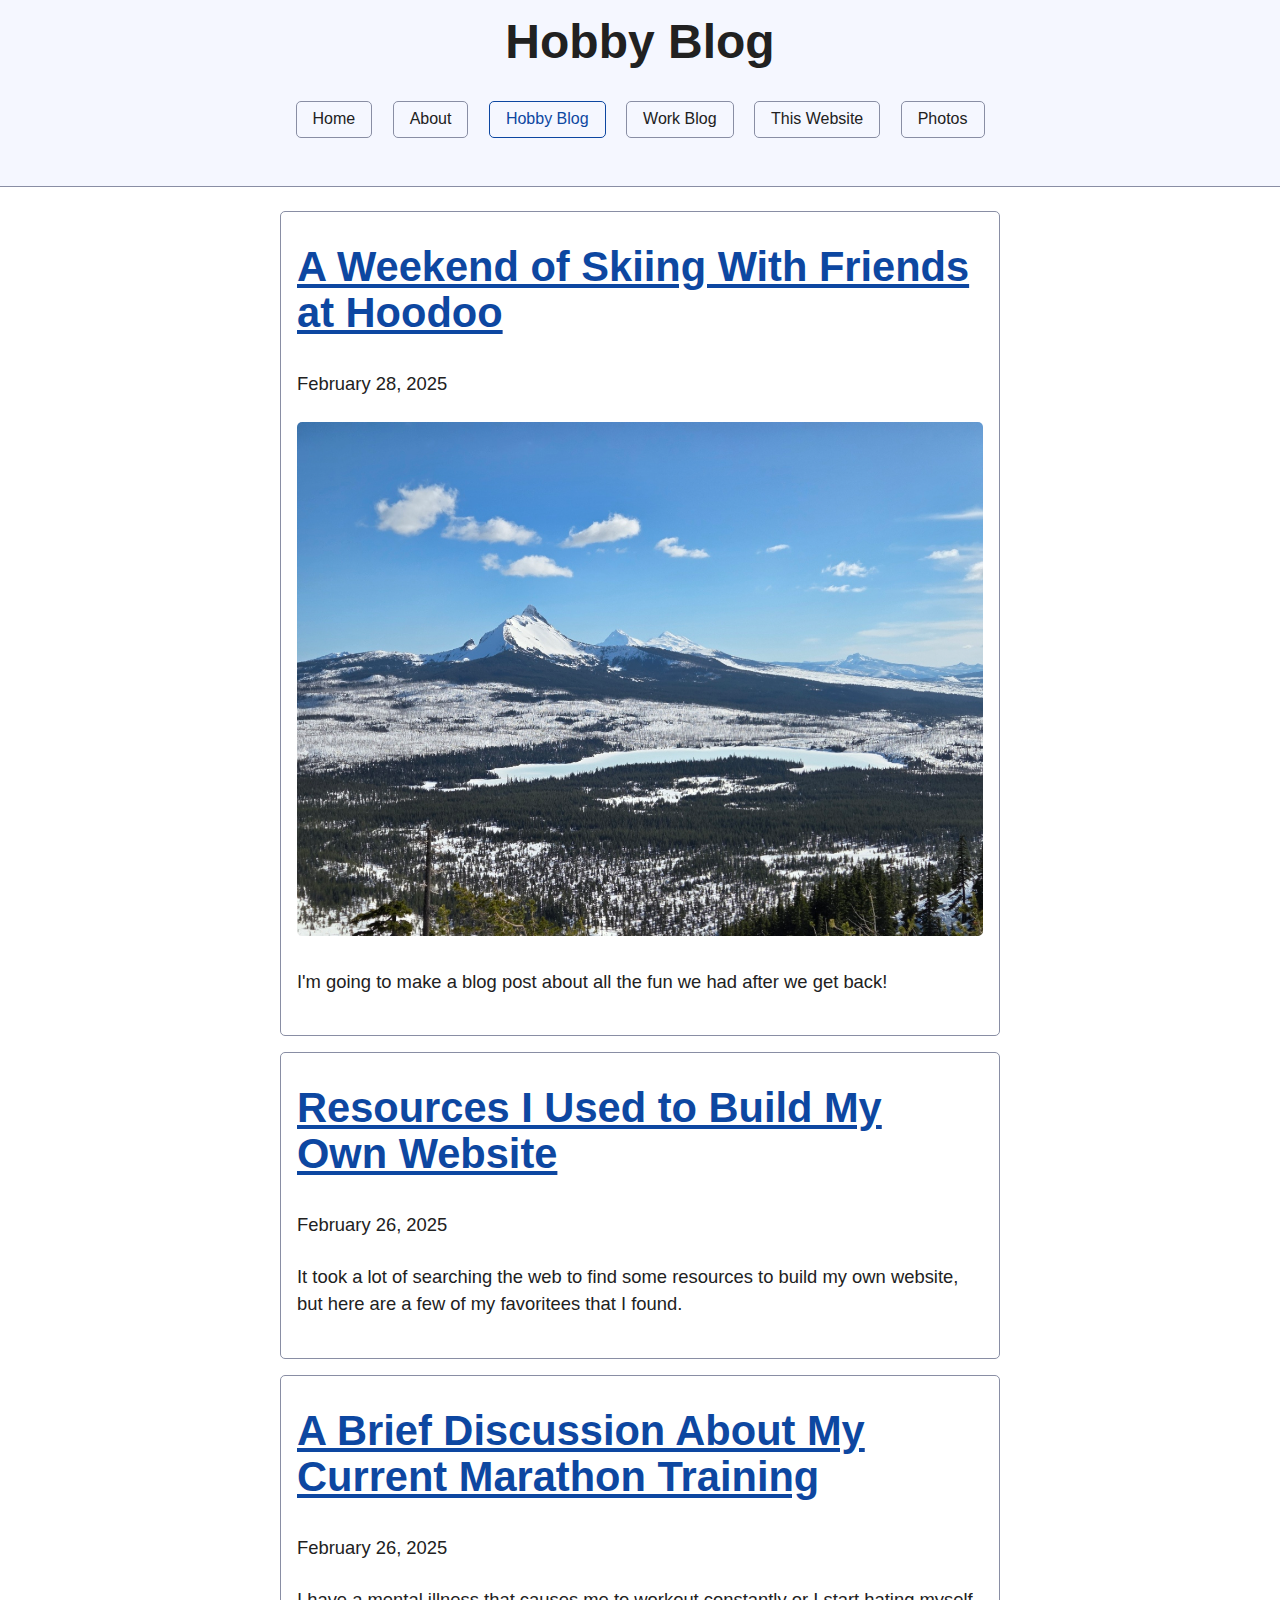
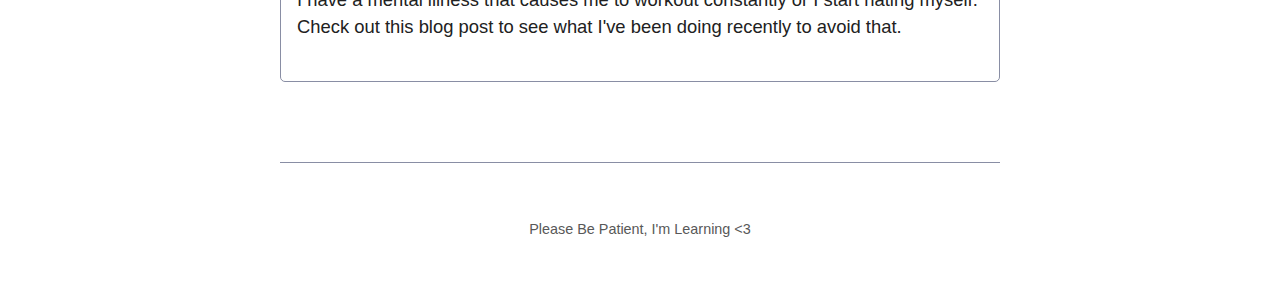
<file: blog/index.html>
<!DOCTYPE html>
<html>
<head>
	<meta charset='utf-8'>
	<meta name="viewport" content="width=device-width, initial-scale=1.0">
	<title>Blog-Max Price's Very Own Website</title>
	<link rel='stylesheet' href='../css/simple.css'>
</head>
<body>
	<header>
		<h1>Hobby Blog</h1>
		<nav>
			<a href='../index.html'>Home</a>
			<a href="../about.html"> About</a>
			<a href='index.html' aria-current='true'>Hobby Blog</a>
			<a href='../work_blog/index.html'>Work Blog</a>
			<a href="../project.html"> This Website</a>			
			<a href="../photos.html"> Photos</a>
		</nav>	
	</header>
	<main>
		<article>
			<h2>
				<a href="20250226_whiskey.html">A Weekend of Skiing With Friends at Hoodoo</a>
			</h2>
			<p><time datetime="2025-02-28"> February 28, 2025</time></p>
			<img src=../images/hoodoo.jpg loading='lazy' alt="A picture of the mountains">
			<p>I'm going to make a blog post about all the fun we had after we get back!</p>
		</article>
		<article>
			<h2>
				<a href="20250226_resources.html">Resources I Used to Build My Own Website</a>
			</h2>
			<p><time datetime="2025-02-26"> February 26, 2025</time></p>
			<p>It took a lot of searching the web to find some resources to build my own website, but here are a few of my favoritees that I found.</p>
		</article>
		<article>
			<h2>
				<a href="20250226_marathon.html">A Brief Discussion About My Current Marathon Training</a>
			</h2>
			<p><time datetime="2025-02-26"> February 26, 2025</time></p>
			<p>I have a mental illness that causes me to workout constantly or I start hating myself. Check out this blog post to see what I've been doing recently to avoid that. </p>
		</article>
	</main>
	<footer>
		<p>Please Be Patient, I'm Learning <3</p>
	</footer>
</body>	
</html>
</file>
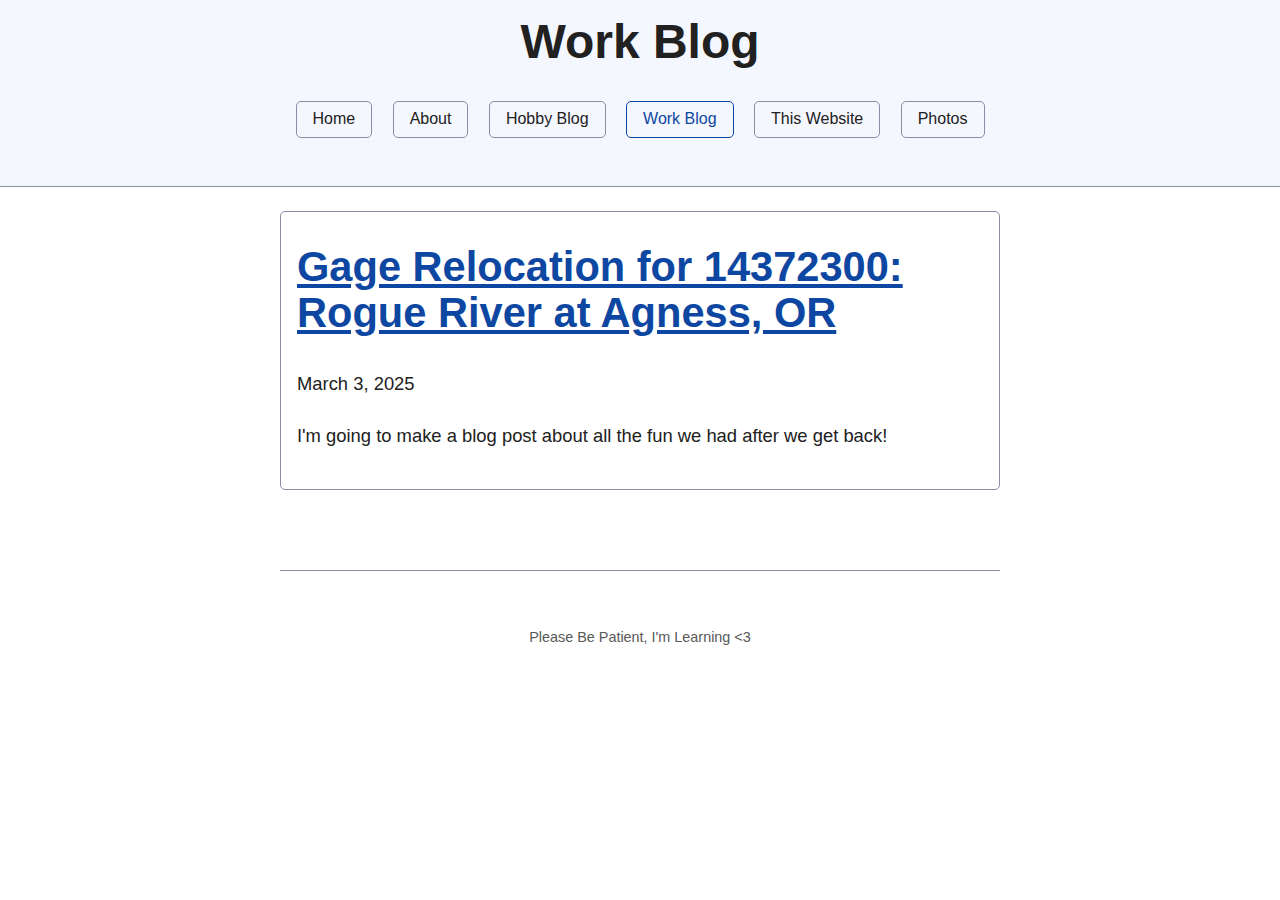
<file: work_blog/index.html>
<!DOCTYPE html>
<html>
<head>
	<meta charset='utf-8'>
	<meta name="viewport" content="width=device-width, initial-scale=1.0">
	<title>Work Blog-Max Price's Very Own Website</title>
	<link rel='stylesheet' href='../css/simple.css'>
</head>
<body>
	<header>
		<h1>Work Blog</h1>
		<nav>
			<a href='../index.html'>Home</a>
			<a href="../about.html"> About</a>
			<a href='../index.html'>Hobby Blog</a>
			<a href='work_index.html' aria-current='page'>Work Blog</a>
			<a href="../project.html"> This Website</a>
			<a href="../photos.html"> Photos</a>
		</nav>	
	</header>
	<main>
		<article>
			<h2>
				<a href="agness_relocation.html">Gage Relocation for 14372300: Rogue River at Agness, OR</a>
			</h2>
			<p><time datetime="2025-03-02"> March 3, 2025</time></p>
			<p>I'm going to make a blog post about all the fun we had after we get back!</p>
		</article>
		
	</main>
	<footer>
		<p>Please Be Patient, I'm Learning <3</p>
	</footer>
</body>	
</html>
</file>
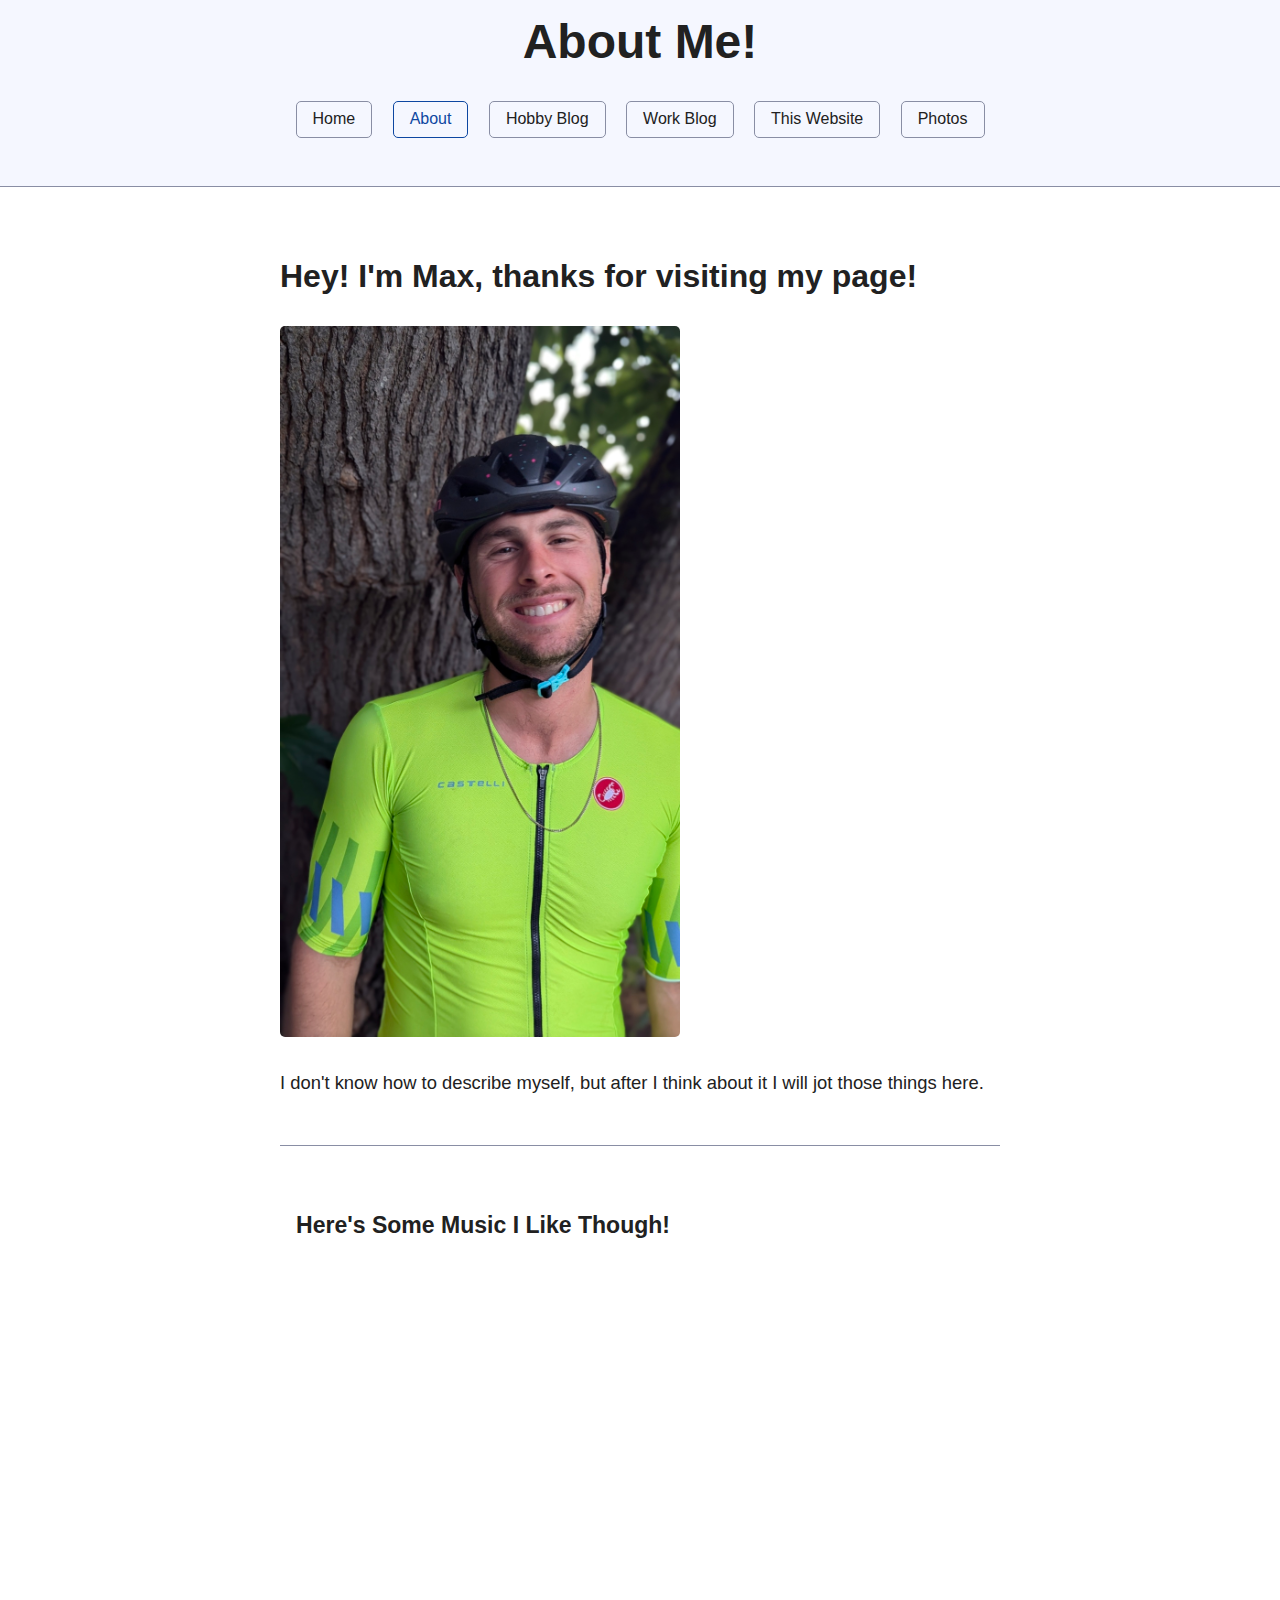
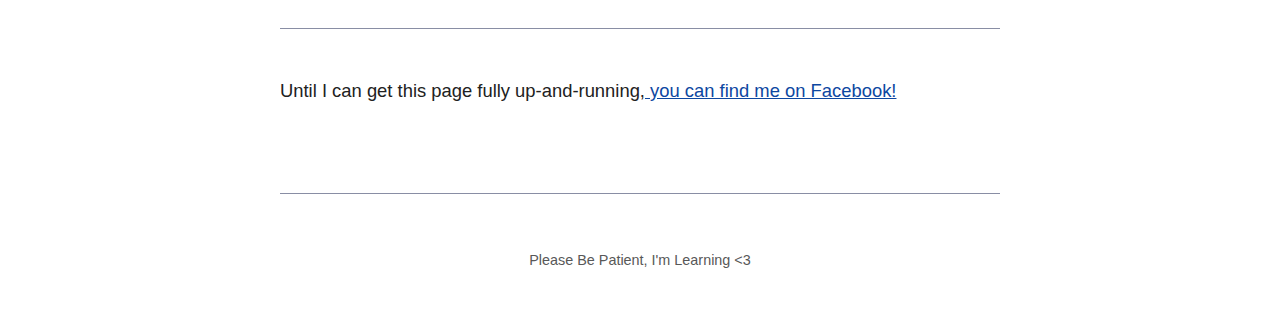
<file: about.html>
<!DOCTYPE html>
<html>
<head>
	<meta charset='utf-8'>
	<meta name="viewport" content="width=device-width, initial-scale=1.0">
	<title>Max Price's Very Own Website</title>
	<link rel='stylesheet' href='css/simple.css'>
	

</head>
<body>

	<header>


		<h1>About Me!</h1>
		<nav>
			<a href='index.html'>Home</a>
			<a href="about.html" aria-current='page'> About</a>
			<a href='blog/index.html'> Hobby Blog</a>
			<a href='work_blog/index.html'>Work Blog</a>
			<a href="project.html"> This Website</a>
			<a href="photos.html"> Photos</a>
		</nav>	


	</header>
	
	<main>
		<h3>Hey! I'm Max, thanks for visiting my page!</h3>
		<img src='images/me.jpg' width="400" alt='A photo of me in my tri gear.'>

	
			<p> I don't know how to describe myself, but after I think about it I will jot those things here.</p>

		<section>
			<h4>Here's Some Music I Like Though!</h4>
			<iframe width="560" height="315" src="https://www.youtube.com/embed/85BvT5X6WSo?si=N886HK3e2Hi2M0PJ" title="YouTube video player" frameborder="0" allow="accelerometer; autoplay; clipboard-write; encrypted-media; gyroscope; picture-in-picture; web-share" referrerpolicy="strict-origin-when-cross-origin" allowfullscreen></iframe>
		</section>


		<p> Until I can get this page fully up-and-running,<a href="https://www.facebook.com/profile.php?id=100010673854840" target="_blank" rel="noopener noreferrer"> you can find me on Facebook!</a></p>


	</main>
	
	<footer>
		<p>Please Be Patient, I'm Learning <3</p>
	</footer>
</body>	
</html>
</file>
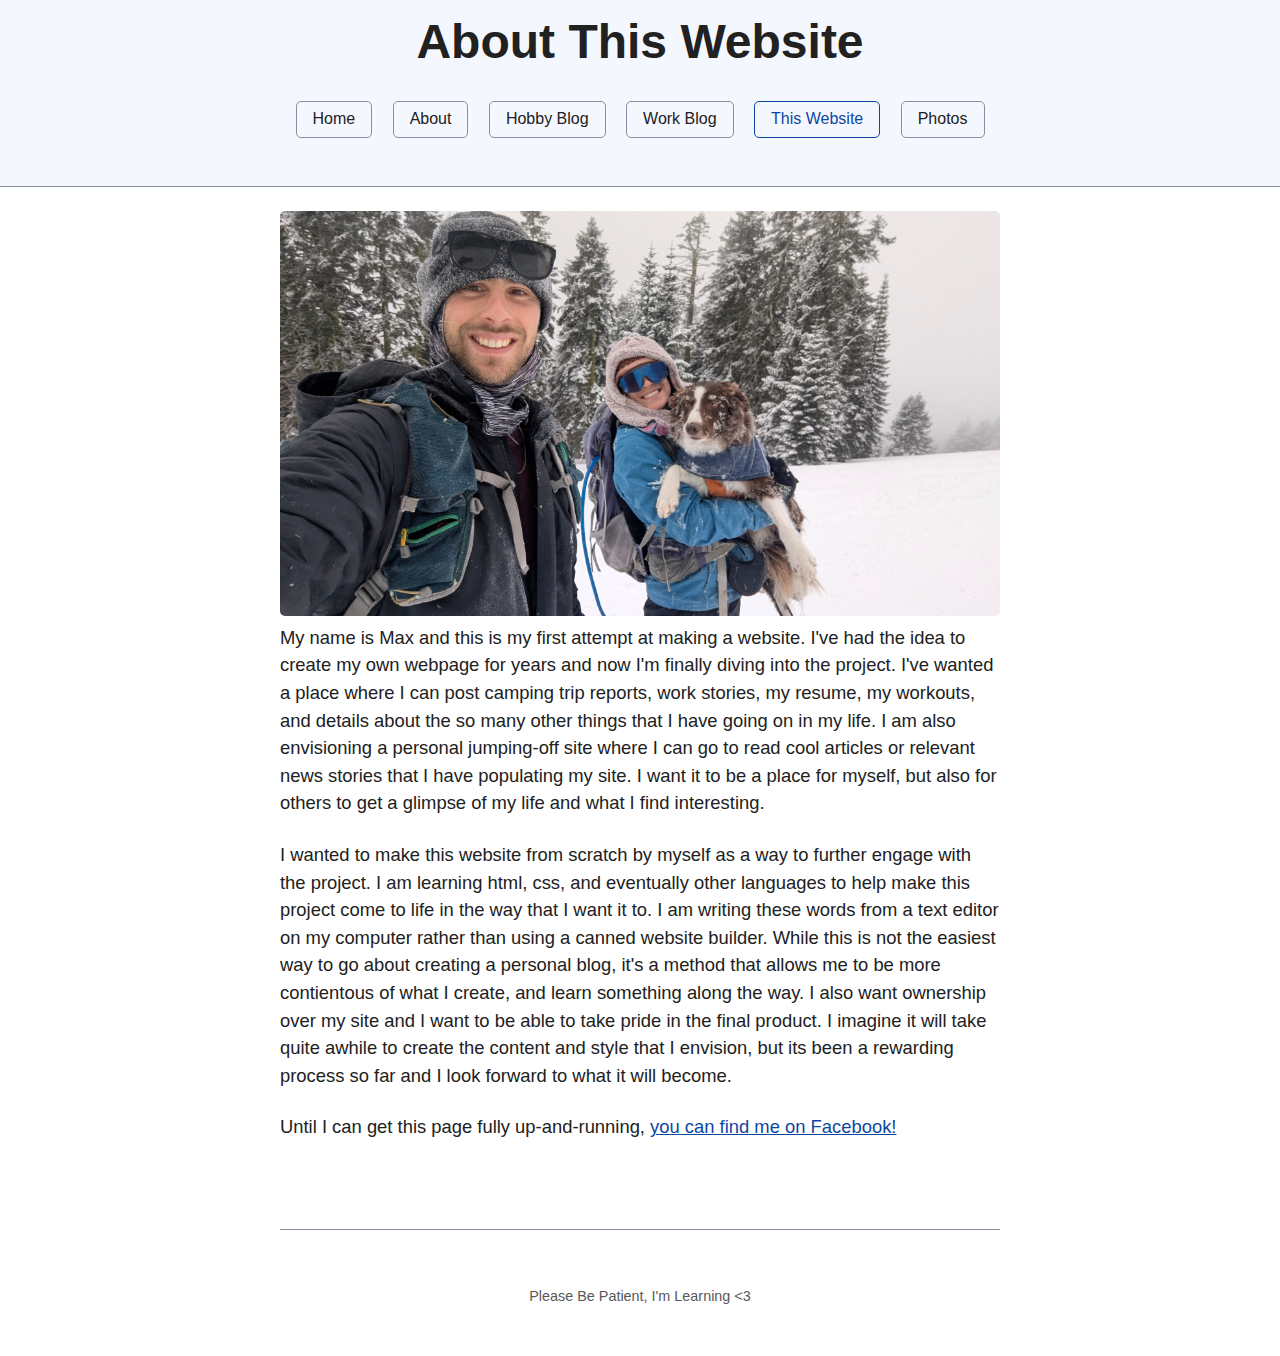
<file: project.html>
<!DOCTYPE html>
<html>
<head>
	<meta charset='utf-8'>
	<meta name="viewport" content="width=device-width, initial-scale=1.0">
	<title>Max Price's Very Own Website</title>
	<link rel='stylesheet' href='css/simple.css'>
</head>
<body>

	<header>
		<h1>About This Website</h1>

		<nav>
			<a href='index.html'>Home</a>
			<a href="about.html"> About</a>
			<a href='blog/index.html'>Hobby Blog</a>
			<a href='work_blog/index.html'>Work Blog</a>
			<a href="project.html" aria-current='page'> This Website</a>
			<a href="photos.html"> Photos</a>
		</nav>	

	</header>

	
	<main>

		<img src='images/about.jpg' alt='A photo of me, Haleigh, and Charlie.'
	
		<p>	My name is Max and this is my first attempt at making a website. I've had the idea to create my own webpage for years and now I'm finally diving into the project. I've wanted a place where I can post  camping trip reports, work stories, my resume, my workouts, and details about the so many other things that I have going on in my life. I am also envisioning a personal jumping-off site where I can go to read cool articles or relevant news stories that I have populating my site. I want it to be a place for myself, but also for others to get a glimpse of my life and what I find interesting. </p>

		<p>	I wanted to make this website from scratch by myself as a way to further engage with the project. I am learning html, css, and eventually other languages to help make this project come to life in the way that I want it to. I am writing these words from a text editor on my computer rather than using a canned website builder. While this is not the easiest way to go about creating a personal blog, it's a method that allows me to be more contientous of what I create, and learn something along the way. I also want ownership over my site and I want to be able to take pride in the final product. I imagine it will take quite awhile to create the content and style that I envision, but its been a rewarding process so far and I look forward to what it will become. </p>

		<p> Until I can get this page fully up-and-running, <a href="https://www.facebook.com/profile.php?id=100010673854840" target="_blank" rel="noopener noreferrer"> you can find me on Facebook!</a></p>

	</main>
	
	<footer>
		<p>Please Be Patient, I'm Learning <3</p>
	</footer>
</body>	
</html>
</file>
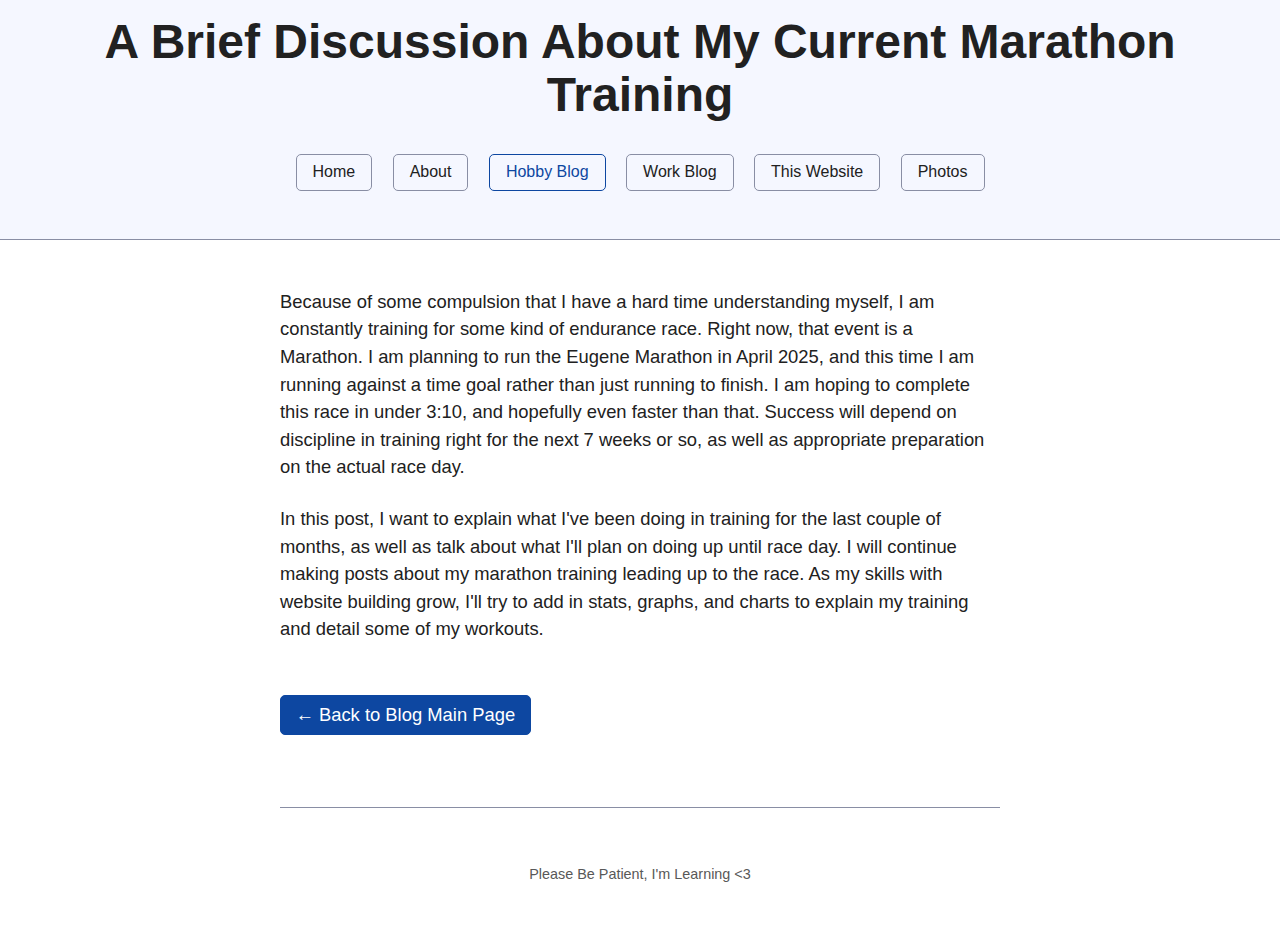
<file: blog/20250226_marathon.html>
<!DOCTYPE html>
<html>
<head>
	<meta charset='utf-8'>
  	<meta name="viewport" content="width=device-width, initial-scale=1.0">
	<title>A Brief Discussion About My Current Marathon Training</title>
	<link rel='stylesheet' href='../css/simple.css'>
</head>
<body>

	<header>

		<h1>A Brief Discussion About My Current Marathon Training</h1>

		<nav>
			<a href='../index.html'>Home</a>
			<a href="../about.html"> About</a>
			<a href='index.html' aria-current='true'>Hobby Blog</a>
			<a href='../work_blog/index.html'>Work Blog</a>
			<a href="../project.html"> This Website</a>
			<a href="../photos.html"> Photos</a>
		</nav>	

	</header>
	
	
	<main>
		<p>Because of some compulsion that I have a hard time understanding myself, I am constantly training for some kind of endurance race. Right now, that event is a Marathon. I am planning to run the Eugene Marathon in April 2025, and this time I am running against a time goal rather than just running to finish. I am hoping to complete this race in under 3:10, and hopefully even faster than that. Success will depend on discipline in training right for the next 7 weeks or so, as well as appropriate preparation on the actual race day.</p>
		<p>In this post, I want to explain what I've been doing in training for the last couple of months, as well as talk about what I'll plan on doing up until race day. I will continue making posts about my marathon training leading up to the race. As my skills with website building grow, I'll try to add in stats, graphs, and charts to explain my training and detail some of my workouts.</p>

			<br>
			<a href="index.html"class='button'>&larr; Back to Blog Main Page </a>

	</main>
	
	<footer>
		<p>Please Be Patient, I'm Learning <3</p>
	</footer>
</body>	
</html>
</file>
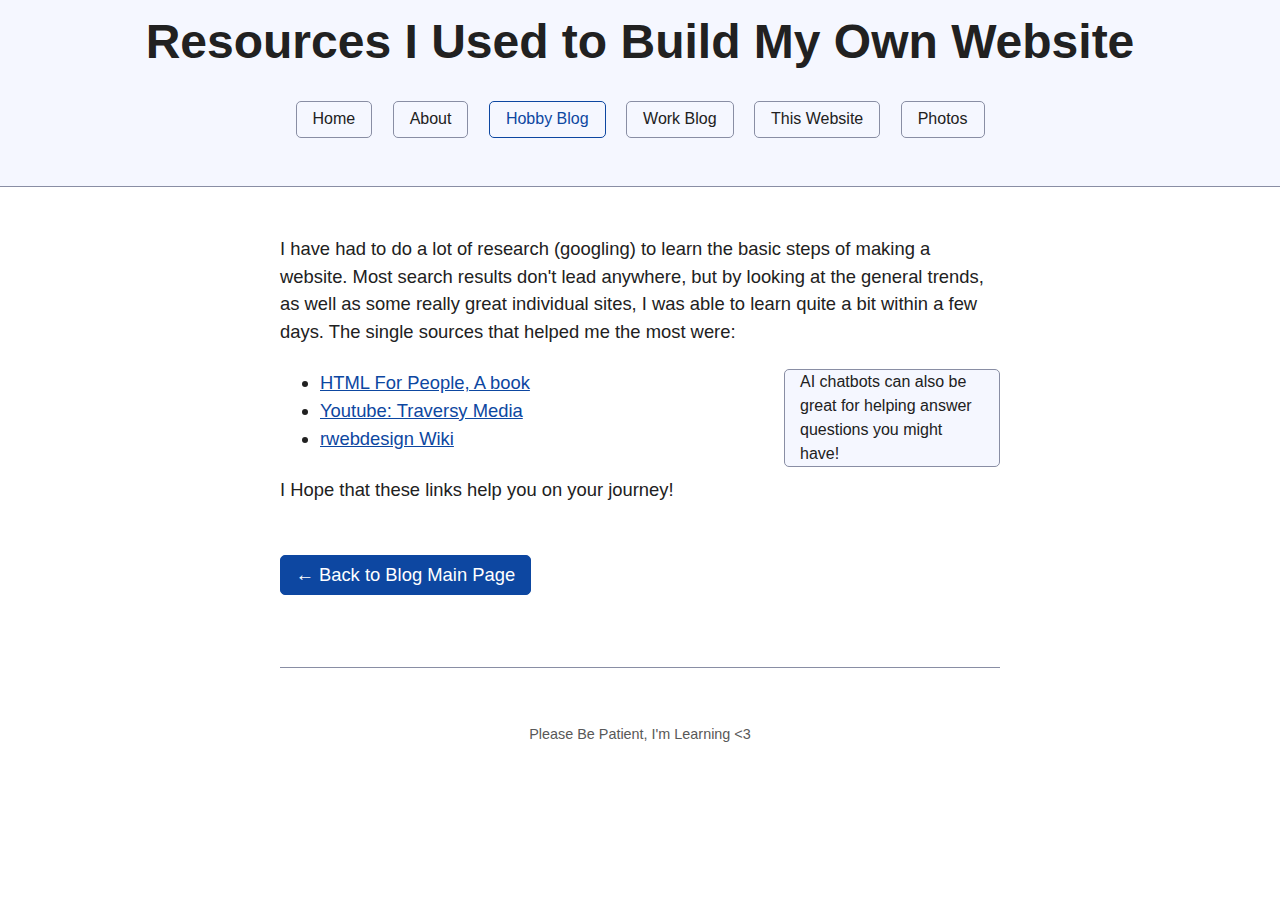
<file: blog/20250226_resources.html>
<!DOCTYPE html>
<html>
<head>
	<meta charset='utf-8'>
	<meta name="viewport" content="width=device-width, initial-scale=1.0">
	<title>Resources I Used to Build My Own Website</title>
	<link rel='stylesheet' href='../css/simple.css'>
</head>
<body>

	<header>

		<h1>Resources I Used to Build My Own Website</h1>

		<nav>
			<a href='../index.html'>Home</a>
			<a href="../about.html"> About</a>
			<a href='index.html' aria-current='true'>Hobby Blog</a>
			<a href='../work_blog/index.html'>Work Blog</a>
			<a href="../project.html"> This Website</a>
			<a href="../photos.html"> Photos</a>
		</nav>	

	</header>
	
	
	<main>

		<p>I have had to do a lot of research (googling) to learn the basic steps of making a website. Most search results don't lead anywhere, but by looking at the general trends, as well as some really great individual sites, I was able to learn quite a bit within a few days. The single sources that helped me the most were: </p>

		<aside>AI chatbots can also be great for helping answer questions you might have!</aside>
		<ul>
			<li><a href="https://www.htmlforpeople.com/"> HTML For People, A book</a></li>
			<li><a href="https://www.youtube.com/@TraversyMedia"> Youtube: Traversy Media</a></li>
			<li><a href="https://www.reddit.com/r/web_design/wiki/faq/#wiki_total_beginner"> rwebdesign Wiki</a></li>
		</ul>


		<p>I Hope that these links help you on your journey!</p><br>


		<a href="index.html"class='button'>&larr; Back to Blog Main Page </a>

	</main>
	
	<footer>
		<p>Please Be Patient, I'm Learning <3</p>
	</footer>
</body>	
</html>
</file>
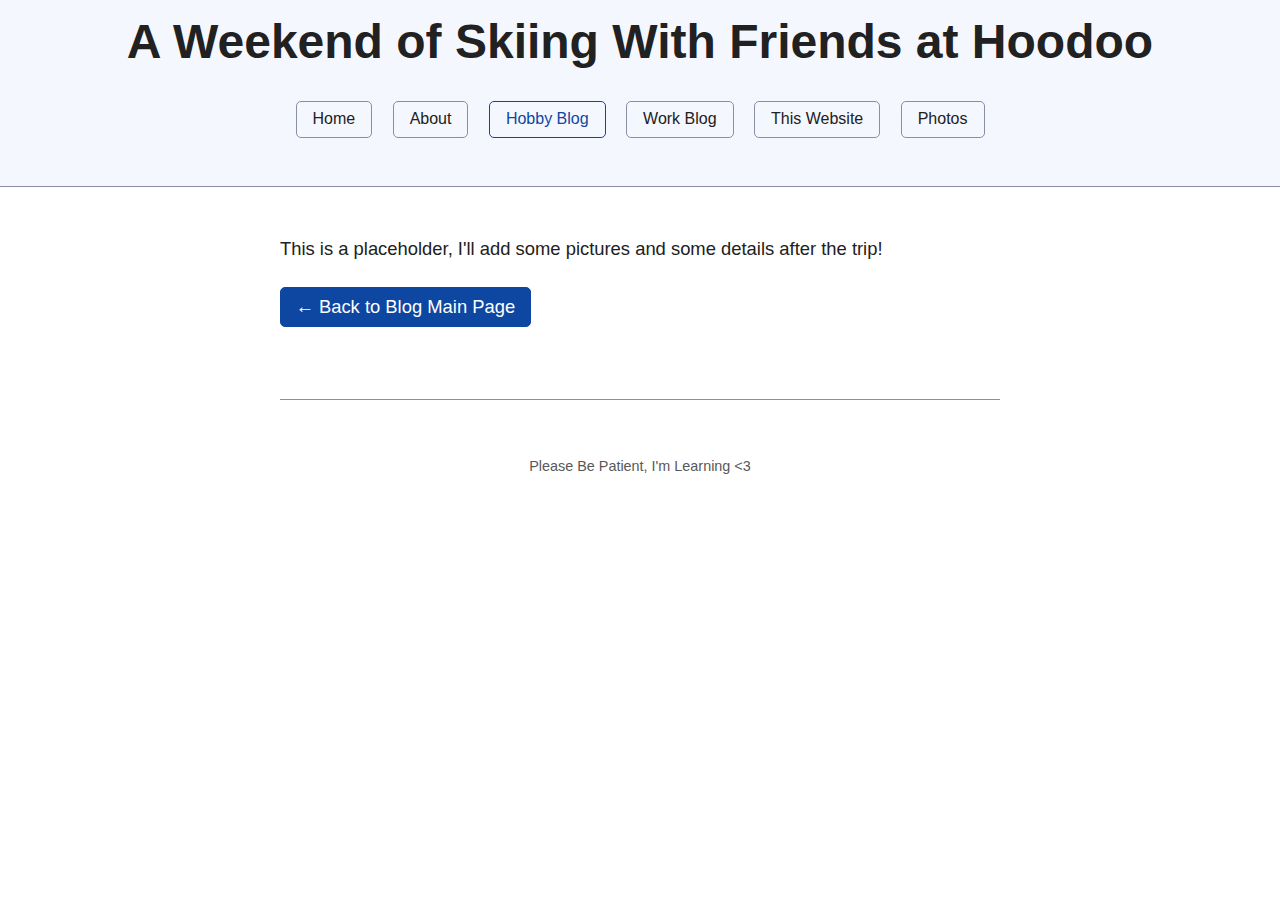
<file: blog/20250226_whiskey.html>
<!DOCTYPE html>
<html>
<head>
	<meta charset='utf-8'>
	<meta name="viewport" content="width=device-width, initial-scale=1.0">
	<title>Ski Trip to Hoodoo</title>
	<link rel='stylesheet' href='../css/simple.css'>
</head>
<body>

	<header>

		<h1>A Weekend of Skiing With Friends at Hoodoo </h1>

		<nav>
			<a href='../index.html'>Home</a>
			<a href="../about.html"> About</a>
			<a href='index.html' aria-current='true'>Hobby Blog</a>
			<a href='../work_blog/index.html'>Work Blog</a>
			<a href="../project.html"> This Website</a>
			<a href="../photos.html"> Photos</a>
		</nav>	

	</header>
	
	
	<main>
		<p> This is a placeholder, I'll add some pictures and some details after the trip!</p>

		<a href="index.html"class='button'>&larr; Back to Blog Main Page </a>
	</main>
	
	<footer>
		<p>Please Be Patient, I'm Learning <3</p>
	</footer>
</body>	
</html>
</file>
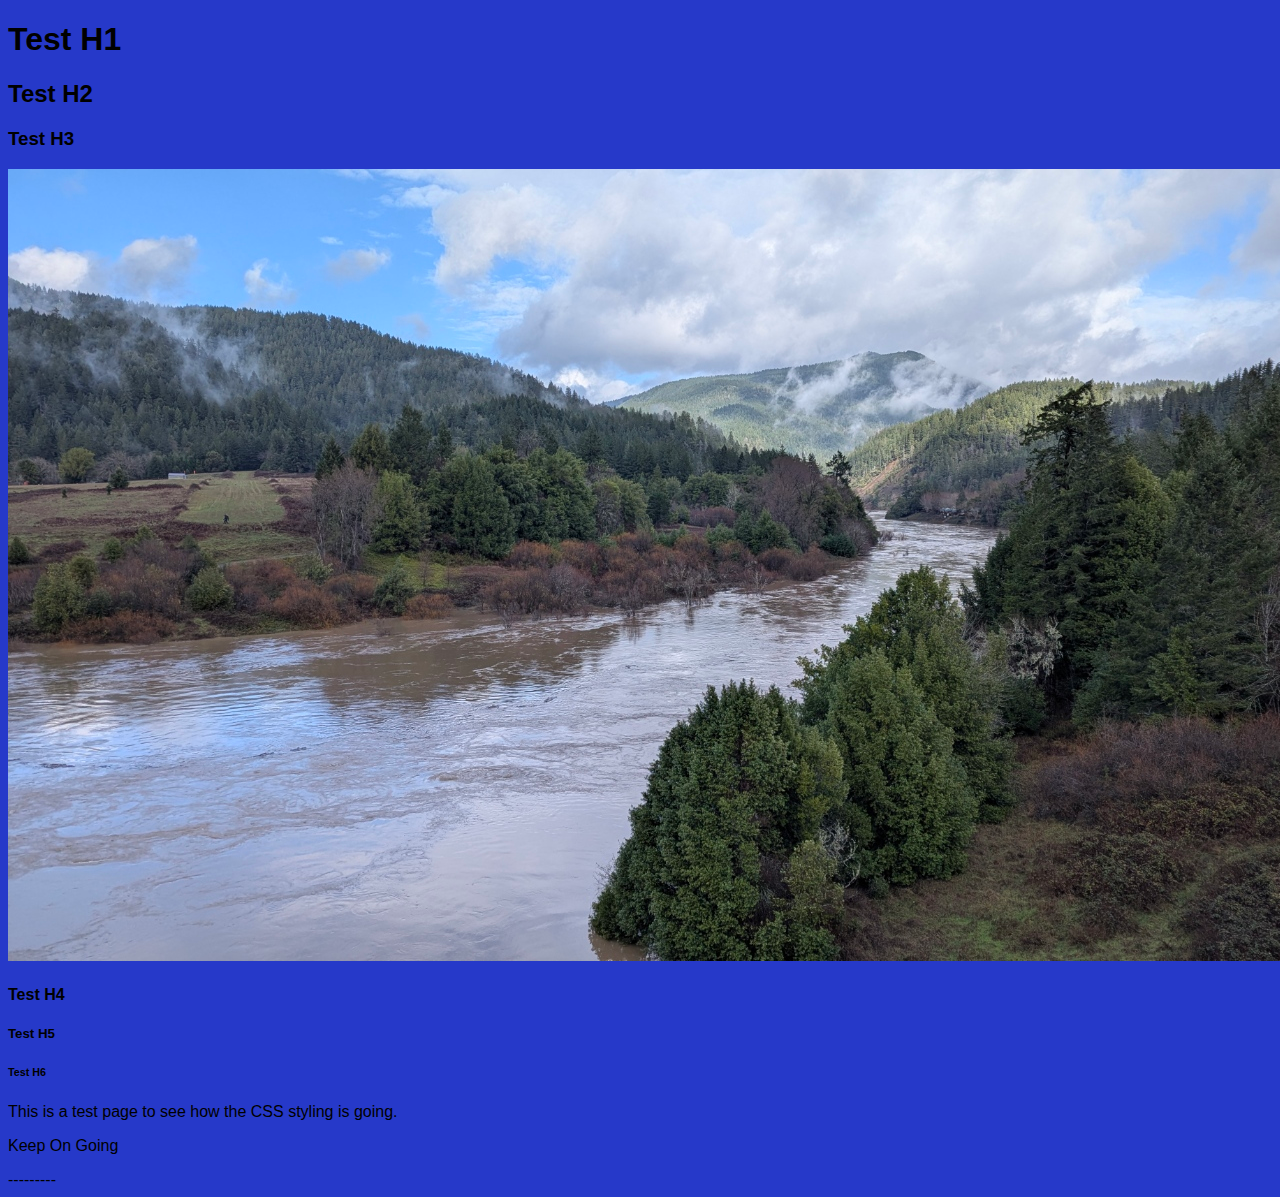
<file: css/test.html>
<!DOCTYPE html>
<html lang="en">
<head>
    <meta charset="UTF-8">
    <meta name="viewport" content="width=device-width, initial-scale=1.0">
    <title>Max's CSS Test Page</title>
    <link rel="stylesheet" href="style.css">
</head>
<body>
    <h1>Test H1</h1>
    <h2>Test H2</h2>
    <h3>Test H3</h3>
        <img src="../images/rogueagness.jpg" Missing Photo of River>
    <h4>Test H4</h4>
    <h5>Test H5</h5>
    <h6>Test H6</h6>
    <p>This is a test page to see how the CSS styling is going.</p>
</body>
<footer>
    <p>Keep On Going</p>
</footer>
</html>
---------
</file>
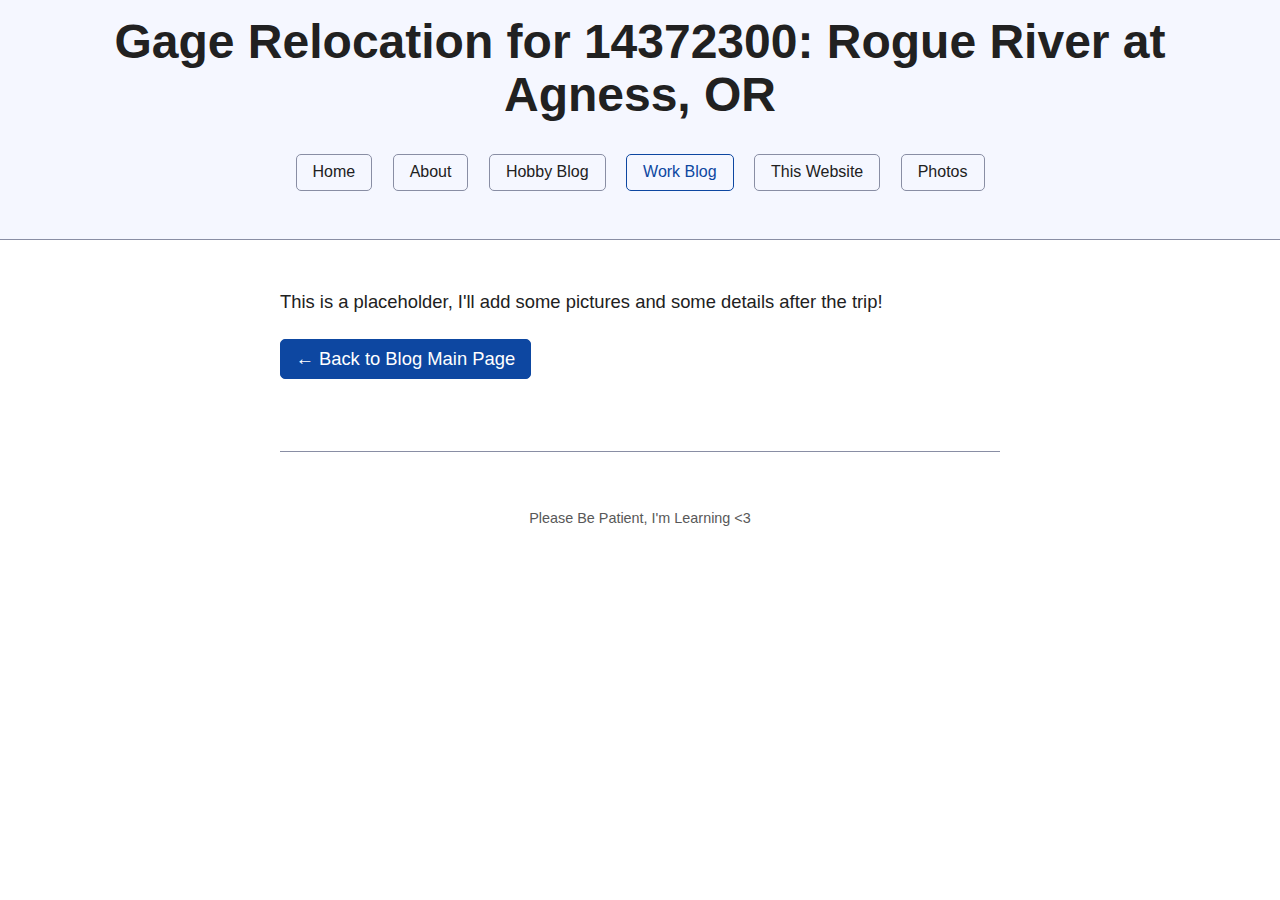
<file: work_blog/agness_relocation.html>
<!DOCTYPE html>
<html>
<head>
	<meta charset='utf-8'>
	<meta name="viewport" content="width=device-width, initial-scale=1.0">
	<title>14372300 Gage Relocation</title>
	<link rel='stylesheet' href='../css/simple.css'>
</head>
<body>

	<header>

		<h1>Gage Relocation for 14372300: Rogue River at Agness, OR </h1>

		<nav>
			<a href='../index.html'>Home</a>
			<a href="../about.html"> About</a>
			<a href='../index.html'>Hobby Blog</a>
			<a href='work_blog/index.html' aria-current='page'>Work Blog</a>
			<a href="../project.html"> This Website</a>
			<a href="../photos.html"> Photos</a>
		</nav>	

	</header>
	
	
	<main>
		<p> This is a placeholder, I'll add some pictures and some details after the trip!</p>

		<a href="index.html"class='button'>&larr; Back to Blog Main Page </a>
	</main>
	
	<footer>
		<p>Please Be Patient, I'm Learning <3</p>
	</footer>
</body>	
</html>
</file>
<file: css/simple.css>
/* Global variables. */
:root {
  /* Set sans-serif & mono fonts */
  --sans-font: -apple-system, BlinkMacSystemFont, "Avenir Next", Avenir,
    "Nimbus Sans L", Roboto, "Noto Sans", "Segoe UI", Arial, Helvetica,
    "Helvetica Neue", sans-serif;
  --mono-font: Consolas, Menlo, Monaco, "Andale Mono", "Ubuntu Mono", monospace;
  --standard-border-radius: 5px;

  /* Default (light) theme */
  --bg: #fff;
  --accent-bg: #f5f7ff;
  --text: #212121;
  --text-light: #585858;
  --border: #898EA4;
  --accent: #0d47a1;
  --accent-hover: #1266e2;
  --accent-text: var(--bg);
  --code: #d81b60;
  --preformatted: #444;
  --marked: #ffdd33;
  --disabled: #efefef;
}

/* Dark theme */
@media (prefers-color-scheme: dark) {
  :root {
    color-scheme: dark;
    --bg: #212121;
    --accent-bg: #2b2b2b;
    --text: #dcdcdc;
    --text-light: #ababab;
    --accent: #ffb300;
    --accent-hover: #ffe099;
    --accent-text: var(--bg);
    --code: #f06292;
    --preformatted: #ccc;
    --disabled: #111;
  }
  /* Add a bit of transparency so light media isn't so glaring in dark mode */
  img,
  video {
    opacity: 0.8;
  }
}

/* Reset box-sizing */
*, *::before, *::after {
  box-sizing: border-box;
}

/* Reset default appearance */
textarea,
select,
input,
progress {
  appearance: none;
  -webkit-appearance: none;
  -moz-appearance: none;
}

html {
  /* Set the font globally */
  font-family: var(--sans-font);
  scroll-behavior: smooth;
}

/* Make the body a nice central block */
body {
  color: var(--text);
  background-color: var(--bg);
  font-size: 1.15rem;
  line-height: 1.5;
  display: grid;
  grid-template-columns: 1fr min(45rem, 90%) 1fr;
  margin: 0;
}
body > * {
  grid-column: 2;
}

/* Make the header bg full width, but the content inline with body */
body > header {
  background-color: var(--accent-bg);
  border-bottom: 1px solid var(--border);
  text-align: center;
  padding: 0 0.5rem 2rem 0.5rem;
  grid-column: 1 / -1;
}

body > header > *:only-child {
  margin-block-start: 2rem;
}

body > header h1 {
  max-width: 1200px;
  margin: 1rem auto;
}

body > header p {
  max-width: 40rem;
  margin: 1rem auto;
}

/* Add a little padding to ensure spacing is correct between content and header > nav */
main {
  padding-top: 1.5rem;
}

body > footer {
  margin-top: 4rem;
  padding: 2rem 1rem 1.5rem 1rem;
  color: var(--text-light);
  font-size: 0.9rem;
  text-align: center;
  border-top: 1px solid var(--border);
}

/* Format headers */
h1 {
  font-size: 3rem;
}

h2 {
  font-size: 2.6rem;
  margin-top: 3rem;
}

h3 {
  font-size: 2rem;
  margin-top: 3rem;
}

h4 {
  font-size: 1.44rem;
}

h5 {
  font-size: 1.15rem;
}

h6 {
  font-size: 0.96rem;
}

p {
  margin: 1.5rem 0;
}

/* Prevent long strings from overflowing container */
p, h1, h2, h3, h4, h5, h6 {
  overflow-wrap: break-word;
}

/* Fix line height when title wraps */
h1,
h2,
h3 {
  line-height: 1.1;
}

/* Reduce header size on mobile */
@media only screen and (max-width: 720px) {
  h1 {
    font-size: 2.5rem;
  }

  h2 {
    font-size: 2.1rem;
  }

  h3 {
    font-size: 1.75rem;
  }

  h4 {
    font-size: 1.25rem;
  }
}

/* Format links & buttons */
a,
a:visited {
  color: var(--accent);
}

a:hover {
  text-decoration: none;
}

button,
.button,
a.button, /* extra specificity to override a */
input[type="submit"],
input[type="reset"],
input[type="button"] {
  border: 1px solid var(--accent);
  background-color: var(--accent);
  color: var(--accent-text);
  padding: 0.5rem 0.9rem;
  text-decoration: none;
  line-height: normal;
}

.button[aria-disabled="true"], 
input:disabled,
textarea:disabled,
select:disabled,
button[disabled] {
  cursor: not-allowed;
  background-color: var(--disabled);
  border-color: var(--disabled);
  color: var(--text-light);
}

input[type="range"] {
  padding: 0;
}

/* Set the cursor to '?' on an abbreviation and style the abbreviation to show that there is more information underneath */
abbr[title] {
  cursor: help;
  text-decoration-line: underline;
  text-decoration-style: dotted;
}

button:enabled:hover,
.button:not([aria-disabled="true"]):hover,
input[type="submit"]:enabled:hover,
input[type="reset"]:enabled:hover,
input[type="button"]:enabled:hover {
  background-color: var(--accent-hover);
  border-color: var(--accent-hover);
  cursor: pointer;
}

.button:focus-visible,
button:focus-visible:where(:enabled),
input:enabled:focus-visible:where(
  [type="submit"],
  [type="reset"],
  [type="button"]
) {
  outline: 2px solid var(--accent);
  outline-offset: 1px;
}

/* Format navigation */
header > nav {
  font-size: 1rem;
  line-height: 2;
  padding: 1rem 0 0 0;
}

/* Use flexbox to allow items to wrap, as needed */
header > nav ul,
header > nav ol {
  align-content: space-around;
  align-items: center;
  display: flex;
  flex-direction: row;
  flex-wrap: wrap;
  justify-content: center;
  list-style-type: none;
  margin: 0;
  padding: 0;
}

/* List items are inline elements, make them behave more like blocks */
header > nav ul li,
header > nav ol li {
  display: inline-block;
}

header > nav a,
header > nav a:visited {
  margin: 0 0.5rem 1rem 0.5rem;
  border: 1px solid var(--border);
  border-radius: var(--standard-border-radius);
  color: var(--text);
  display: inline-block;
  padding: 0.1rem 1rem;
  text-decoration: none;
}

header > nav a:hover,
header > nav a.current,
header > nav a[aria-current="page"],
header > nav a[aria-current="true"] {
  border-color: var(--accent);
  color: var(--accent);
  cursor: pointer;
}

/* Reduce nav side on mobile */
@media only screen and (max-width: 720px) {
  header > nav a {
    border: none;
    padding: 0;
    text-decoration: underline;
    line-height: 1;
  }
}

/* Consolidate box styling */
aside, details, pre, progress {
  background-color: var(--accent-bg);
  border: 1px solid var(--border);
  border-radius: var(--standard-border-radius);
  margin-bottom: 1rem;
}

aside {
  font-size: 1rem;
  width: 30%;
  padding: 0 15px;
  margin-inline-start: 15px;
  float: right;
}
*[dir="rtl"] aside {
  float: left;
}

/* Make aside full-width on mobile */
@media only screen and (max-width: 720px) {
  aside {
    width: 100%;
    float: none;
    margin-inline-start: 0;
  }
}

article, fieldset, dialog {
  border: 1px solid var(--border);
  padding: 1rem;
  border-radius: var(--standard-border-radius);
  margin-bottom: 1rem;
}

article h2:first-child,
section h2:first-child,
article h3:first-child,
section h3:first-child {
  margin-top: 1rem;
}

section {
  border-top: 1px solid var(--border);
  border-bottom: 1px solid var(--border);
  padding: 2rem 1rem;
  margin: 3rem 0;
}

/* Don't double separators when chaining sections */
section + section,
section:first-child {
  border-top: 0;
  padding-top: 0;
}

section + section {
  margin-top: 0;
}

section:last-child {
  border-bottom: 0;
  padding-bottom: 0;
}

details {
  padding: 0.7rem 1rem;
}

summary {
  cursor: pointer;
  font-weight: bold;
  padding: 0.7rem 1rem;
  margin: -0.7rem -1rem;
  word-break: break-all;
}

details[open] > summary + * {
  margin-top: 0;
}

details[open] > summary {
  margin-bottom: 0.5rem;
}

details[open] > :last-child {
  margin-bottom: 0;
}

/* Format tables */
table {
  border-collapse: collapse;
  margin: 1.5rem 0;
}

figure > table {
  width: max-content;
  margin: 0;
}

td,
th {
  border: 1px solid var(--border);
  text-align: start;
  padding: 0.5rem;
}

th {
  background-color: var(--accent-bg);
  font-weight: bold;
}

tr:nth-child(even) {
  /* Set every other cell slightly darker. Improves readability. */
  background-color: var(--accent-bg);
}

table caption {
  font-weight: bold;
  margin-bottom: 0.5rem;
}

/* Format forms */
textarea,
select,
input,
button,
.button {
  font-size: inherit;
  font-family: inherit;
  padding: 0.5rem;
  margin-bottom: 0.5rem;
  border-radius: var(--standard-border-radius);
  box-shadow: none;
  max-width: 100%;
  display: inline-block;
}
textarea,
select,
input {
  color: var(--text);
  background-color: var(--bg);
  border: 1px solid var(--border);
}
label {
  display: block;
}
textarea:not([cols]) {
  width: 100%;
}

/* Add arrow to drop-down */
select:not([multiple]) {
  background-image: linear-gradient(45deg, transparent 49%, var(--text) 51%),
    linear-gradient(135deg, var(--text) 51%, transparent 49%);
  background-position: calc(100% - 15px), calc(100% - 10px);
  background-size: 5px 5px, 5px 5px;
  background-repeat: no-repeat;
  padding-inline-end: 25px;
}
*[dir="rtl"] select:not([multiple]) {
  background-position: 10px, 15px;
}

/* checkbox and radio button style */
input[type="checkbox"],
input[type="radio"] {
  vertical-align: middle;
  position: relative;
  width: min-content;
}

input[type="checkbox"] + label,
input[type="radio"] + label {
  display: inline-block;
}

input[type="radio"] {
  border-radius: 100%;
}

input[type="checkbox"]:checked,
input[type="radio"]:checked {
  background-color: var(--accent);
}

input[type="checkbox"]:checked::after {
  /* Creates a rectangle with colored right and bottom borders which is rotated to look like a check mark */
  content: " ";
  width: 0.18em;
  height: 0.32em;
  border-radius: 0;
  position: absolute;
  top: 0.05em;
  left: 0.17em;
  background-color: transparent;
  border-right: solid var(--bg) 0.08em;
  border-bottom: solid var(--bg) 0.08em;
  font-size: 1.8em;
  transform: rotate(45deg);
}
input[type="radio"]:checked::after {
  /* creates a colored circle for the checked radio button  */
  content: " ";
  width: 0.25em;
  height: 0.25em;
  border-radius: 100%;
  position: absolute;
  top: 0.125em;
  background-color: var(--bg);
  left: 0.125em;
  font-size: 32px;
}

/* Makes input fields wider on smaller screens */
@media only screen and (max-width: 720px) {
  textarea,
  select,
  input {
    width: 100%;
  }
}

/* Set a height for color input */
input[type="color"] {
  height: 2.5rem;
  padding:  0.2rem;
}

/* do not show border around file selector button */
input[type="file"] {
  border: 0;
}

/* Misc body elements */
hr {
  border: none;
  height: 1px;
  background: var(--border);
  margin: 1rem auto;
}

mark {
  padding: 2px 5px;
  border-radius: var(--standard-border-radius);
  background-color: var(--marked);
  color: black;
}

mark a {
  color: #0d47a1;
}

img,
video {
  max-width: 100%;
  height: auto;
  border-radius: var(--standard-border-radius);
}

figure {
  margin: 0;
  display: block;
  overflow-x: auto;
}

figure > img,
figure > picture > img {
  display: block;
  margin-inline: auto;
}

figcaption {
  text-align: center;
  font-size: 0.9rem;
  color: var(--text-light);
  margin-block: 1rem;
}

blockquote {
  margin-inline-start: 2rem;
  margin-inline-end: 0;
  margin-block: 2rem;
  padding: 0.4rem 0.8rem;
  border-inline-start: 0.35rem solid var(--accent);
  color: var(--text-light);
  font-style: italic;
}

cite {
  font-size: 0.9rem;
  color: var(--text-light);
  font-style: normal;
}

dt {
    color: var(--text-light);
}

/* Use mono font for code elements */
code,
pre,
pre span,
kbd,
samp {
  font-family: var(--mono-font);
  color: var(--code);
}

kbd {
  color: var(--preformatted);
  border: 1px solid var(--preformatted);
  border-bottom: 3px solid var(--preformatted);
  border-radius: var(--standard-border-radius);
  padding: 0.1rem 0.4rem;
}

pre {
  padding: 1rem 1.4rem;
  max-width: 100%;
  overflow: auto;
  color: var(--preformatted);
}

/* Fix embedded code within pre */
pre code {
  color: var(--preformatted);
  background: none;
  margin: 0;
  padding: 0;
}

/* Progress bars */
/* Declarations are repeated because you */
/* cannot combine vendor-specific selectors */
progress {
  width: 100%;
}

progress:indeterminate {
  background-color: var(--accent-bg);
}

progress::-webkit-progress-bar {
  border-radius: var(--standard-border-radius);
  background-color: var(--accent-bg);
}

progress::-webkit-progress-value {
  border-radius: var(--standard-border-radius);
  background-color: var(--accent);
}

progress::-moz-progress-bar {
  border-radius: var(--standard-border-radius);
  background-color: var(--accent);
  transition-property: width;
  transition-duration: 0.3s;
}

progress:indeterminate::-moz-progress-bar {
  background-color: var(--accent-bg);
}

dialog {
  background-color: var(--bg);
  max-width: 40rem;
  margin: auto;
}

dialog::backdrop {
  background-color: var(--bg);
  opacity: 0.8;
}

@media only screen and (max-width: 720px) {
  dialog {
    max-width: calc(100vw - 2rem);
  }
}

/* Superscript & Subscript */
/* Prevent scripts from affecting line-height. */
sup, sub {
  vertical-align: baseline;
  position: relative;
}

sup {
  top: -0.4em;
}

sub { 
  top: 0.3em; 
}

/* Classes for notices */
.notice {
  background: var(--accent-bg);
  border: 2px solid var(--border);
  border-radius: var(--standard-border-radius);
  padding: 1.5rem;
  margin: 2rem 0;
}

/* Print */
@media print {
  @page {
    margin: 1cm;
  }
  body {
    display: block;
  }
  body > header {
    background-color: unset;
  }
  body > header nav,
  body > footer {
    display: none;
  }
  article {
    border: none;
    padding: 0;
  }
  a[href^="http"]::after {
    content: " <" attr(href) ">";
  }
  abbr[title]:after {
    content: " (" attr(title) ")";
  }
  a {
    text-decoration: none;
  }
  p {
    widows: 3;
    orphans: 3;
  }
  hr {
    border-top: 1px solid var(--border);
  }
  mark {
    border: 1px solid var(--border);
  }
  pre, table, figure, img, svg {
    break-inside: avoid;
  }
  pre code {
    white-space: pre-wrap;
  }
}
</file>
<file: css/style.css>
.roboto-<uniquifier> {
  font-family: "Roboto", sans-serif;
  font-optical-sizing: auto;
  font-weight: <weight>;
  font-style: normal;
  font-variation-settings:
    "wdth" 100;
}

html {
	background-color: #2639c9;
	font-family: "Roboto", sans-serif;
}
</file>
